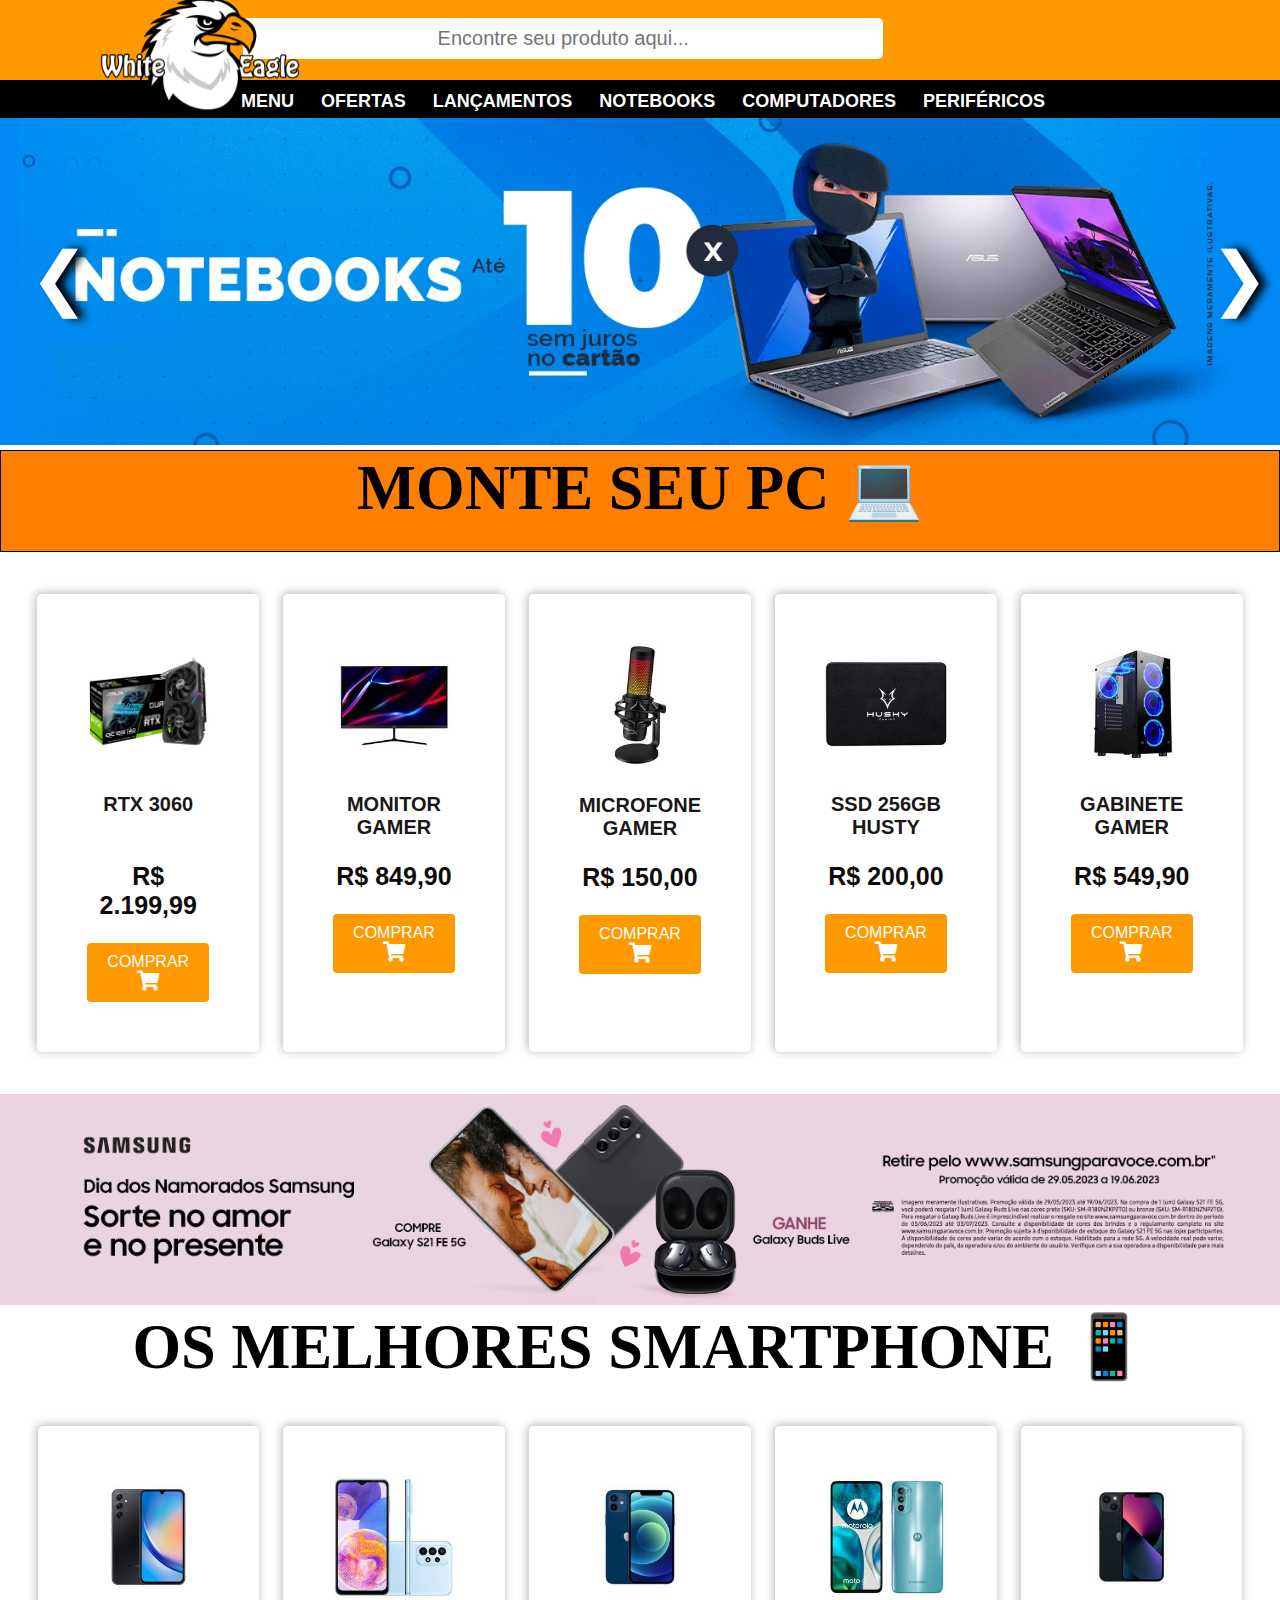
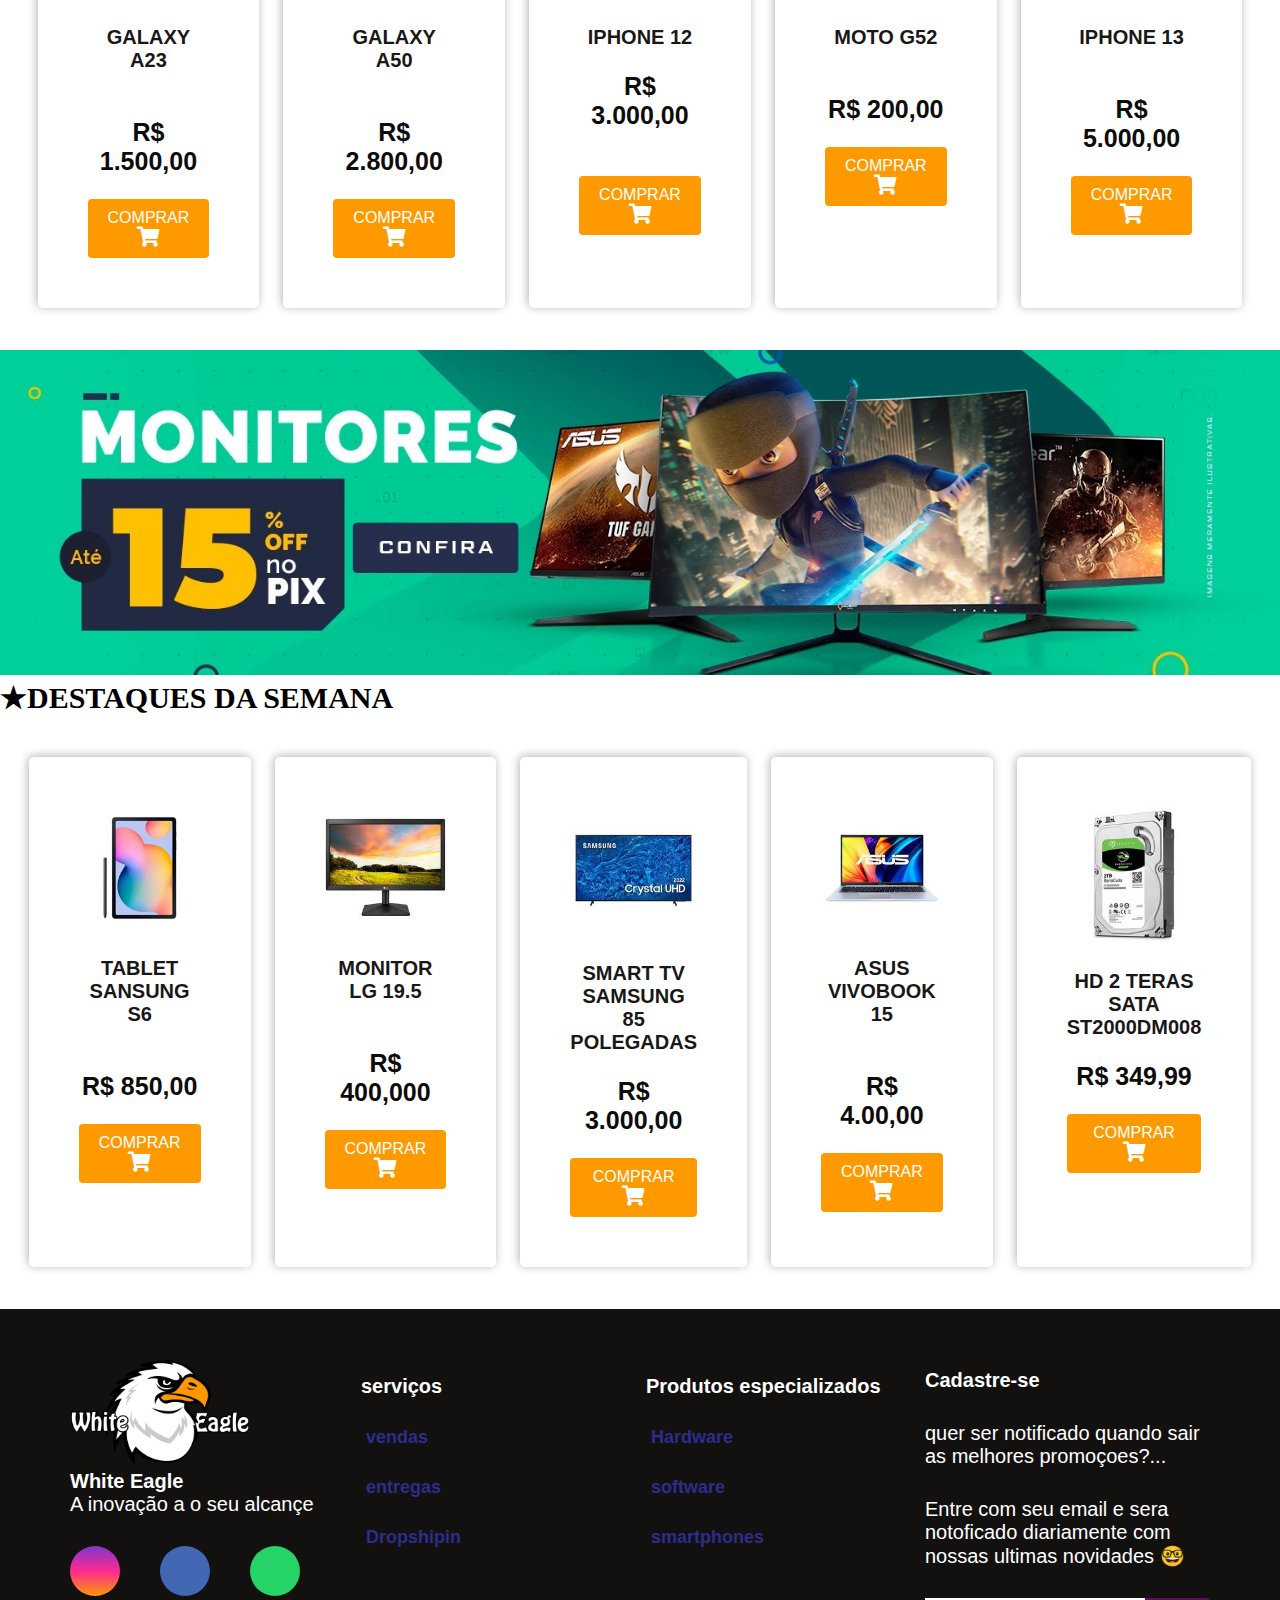
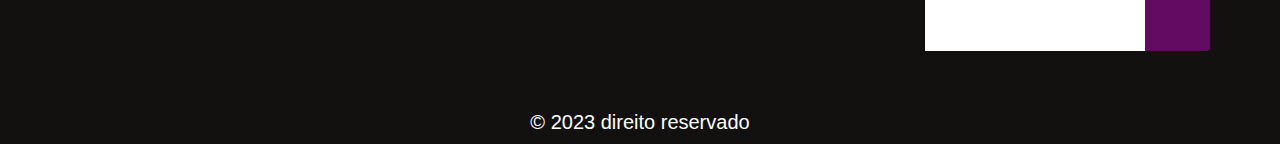
<file: index.html>
<!DOCTYPE html>
<html lang="pt-br">
<head>
    <meta charset="UTF-8">
    <meta http-equiv="X-UA-Compatible" content="IE=edge">
    <meta name="viewport" content="width=device-width, initial-scale=1.0">
    <title>White Eagle</title>
    <link rel="stylesheet" href="index.css">
    <link rel="stylesheet" href="https://cdnjs.cloudflare.com/ajax/libs/font-awesome/5.15.3/css/all.min.css">
    <link rel="stylesheet" href="https://cdnjs.cloudflare.com/ajax/libs/font-awesome/6.4.0/css/all.min.css" integrity="sha512-iecdLmaskl7CVkqkXNQ/ZH/XLlvWZOJyj7Yy7tcenmpD1ypASozpmT/E0iPtmFIB46ZmdtAc9eNBvH0H/ZpiBw==" crossorigin="anonymous" referrerpolicy="no-referrer" />
    <link rel="icon" href="img/favicon.ico">
    <script src="script.js" defer></script>
</head>
<body>
    <header class="topo">
      <input type="text" class="input" placeholder="Encontre seu produto aqui...">  
        
        <a href="login.html">
            <img id="login" src="img/perfil.png" alt="FAÇA LOGIN" width="55" height="55">
          </a>
          <a href="cadastro.html">
            <img id="cadastro" src="img/cadastro.png" alt="FAÇA LOGIN" width="55" height="55">
          </a>
      </header>

       <!-- menu-->
    <nav class="menu">
        <div class="logo">
            <a href="index.html"><img src="img/topo2.png"  width="200px" style="margin-left: -200px;"></a> 
          </div>
        <ul>
            <li><a href="#">MENU</a></li>
            <li><a href="#">OFERTAS</a></li>
            <li><a href="#">LANÇAMENTOS</a></li>
            <li><a href="#">NOTEBOOKS</a></li>
            <li><a href="#">COMPUTADORES</a></li>
            <li><a href="#">PERIFÉRICOS</a></li>
         
        </ul>
    </nav>        
  

    <div class="logo">
    </div> 

    <!--slide-->
    <div class="slider-container">
        <div class="slider">
            <div class="slide">
                <img src="img/banners/banner2.png" alt="Imagem 1">
            </div>
            <div class="slide">
                <img src="img/banners/banner.png" alt="Imagem 2">
            </div>
            <div class="slide">
                <img src="img/banners/banner3.png" alt="Imagem 3">
            </div>
            <div class="slide">
                <img src="img/banners/banner4.png" alt="Imagem 3">
            </div>  
        </div>
            <div class="prev">&#10094;</div>
            <div class="next">&#10095;</div>
    </div>

                   <!--PC-->
          <fieldset>
            <b> <h1 class="titulo">MONTE SEU PC &#x1F4BB;</h1> </b>
          </fieldset>

    <div class="container">
        <div class="lista">
            <div class="item">
                <img src="/img//produtos/placa_video.jpg" width="100%" height="auto">
         
                    <h1><br><span class="tarja">RTX 3060</span></h1><br>
			   <br>  <h2 class="preco"><b>R$ 2.199,99</b></h2>
                 <br> <button class="botao-comprar">COMPRAR <i class="fas fa-shopping-cart"></i></button>
                  
              </div>

            <div class="item">
                <img src="img/produtos/monitor.jpg" width="100%" height="auto">
                <h1><br><span class="tarja">MONITOR GAMER</span></h1><br>
                <h4 class="preco"><b>R$ 849,90</b></h4>
                <br> <button class="botao-comprar">COMPRAR <i class="fas fa-shopping-cart"></i></button>
            </div>

            <div class="item">
                <img src="img/produtos/microfone.jpg" width="100%" height="auto">
                <h1><br><span class="tarja">MICROFONE GAMER</span></h1><br>
                <h4 class="preco"><b>R$ 150,00</b></h4>
                <br> <button class="botao-comprar">COMPRAR <i class="fas fa-shopping-cart"></i></button>
           </div>

            <div class="item">
                <img src="img/produtos/ssd2.jpg" width="100%" height="auto">
                <h1><br><span class="tarja">SSD 256GB HUSTY</span></h1><br>
                <h4 class="preco"><b>R$ 200,00</b></h4>
                <br> <button class="botao-comprar">COMPRAR <i class="fas fa-shopping-cart"></i></button>
            </div>

            <div class="item">
                <img src="img/produtos/gabinete.jpg" width="100%" height="auto">
                <h1><br><span class="tarja">GABINETE GAMER</span></h1><br>
                <h4 class="preco"><b>R$ 549,90</b></h4>
                <br> <button class="botao-comprar">COMPRAR <i class="fas fa-shopping-cart"></i></button>
            </div>
           </div>

     <img src="img/banners/banner celular.webp" alt="banner celular" width="100%" height="auto">

               <!--celulares-->
           <br><b> <h1 class="titulo">OS MELHORES SMARTPHONE &#x1F4F1; </h1> </b>
           <div class="container">
               <div class="lista">
                   <div class="item">
                       <img src="/img//produtos/celular.jpg" width="100%" height="auto">
                           <h1><br><span class="tarja">GALAXY A23</span></h1><br>
                           <br><h2 class="preco"><b>R$ 1.500,00</b></h2>
                           <br> <button class="botao-comprar">COMPRAR <i class="fas fa-shopping-cart"></i></button>
                     </div>
    
                   <div class="item">
                       <img src="img/produtos/cell a23.jpg" width="100%" height="auto">
                       <h1><br><span class="tarja">GALAXY A50</span></h1><br>
                       <br><h4 class="preco"><b>R$ 2.800,00</b></h4>
                       <br> <button class="botao-comprar">COMPRAR <i class="fas fa-shopping-cart"></i></button>
                   </div>
       
                   <div class="item">
                   
                       <img src="img/produtos/cell iphone12.jpg" width="100%" height="auto">
                       <h1><br><span class="tarja">IPHONE 12 </span></h1><br>
                       <h4 class="preco"><b>R$ 3.000,00</b></h4>
                       </BR></BR> <button class="botao-comprar">COMPRAR <i class="fas fa-shopping-cart"></i></button>
                  </div>
       
                   <div class="item">
                       <img src="img/produtos/cell motog52,.jpg" width="100%" height="auto">
                       <h1><br><span class="tarja">MOTO G52</span></h1><br>
                      <br> <h4 class="preco"><b>R$ 200,00</b></h4>
                      <br> <button class="botao-comprar">COMPRAR <i class="fas fa-shopping-cart"></i></button>
                   </div>
       
                   <div class="item">
                       <img src="img/produtos/cell iphone13.jpg" width="100%" height="auto">
                       <h1><br><span class="tarja">IPHONE 13</span></h1><br>
                      <br> <h4 class="preco"><b>R$ 5.000,00</b></h4>
                      <br> <button class="botao-comprar">COMPRAR <i class="fas fa-shopping-cart"></i></button>
                   </div>
                  </div>
  

             <a href="#">  <img src="img/banners/monitor banner 777.jpg" alt="monitor anuncio" width="100%" height="auto"></a>  


                   <!--destaques da semana-->
           <br><h2 style="font-size: 30px;">&#9733;DESTAQUES DA SEMANA</h2>
           <div class="container">
            <div class="lista">
                <div class="item">
                    <img src="/img//banners/tablet001.jpg" width="100%" height="auto">
                        <h1><br><span class="tarja">TABLET SANSUNG S6</span></h1><br>
                        <br><h2 class="preco"><b>R$ 850,00</b></h2>
                        <br> <button class="botao-comprar">COMPRAR <i class="fas fa-shopping-cart"></i></button>
                  </div>
 
                <div class="item">
                    <img src="img/banners/monitorN.jpg" width="100%" height="auto">
                    <h1><br><span class="tarja">MONITOR LG 19.5</span></h1><br>
                    <br><h4 class="preco"><b>R$ 400,000</b></h4>
                    <br> <button class="botao-comprar">COMPRAR <i class="fas fa-shopping-cart"></i></button>
                </div>
    
                <div class="item">
                
                    <img src="img/banners/TVsa.jpg" width="100%" height="auto">
                    <h1><br><span class="tarja">SMART TV SAMSUNG 85 POLEGADAS</span></h1><br>
                    <h4 class="preco"><b>R$ 3.000,00</b></h4>
                    <br> <button class="botao-comprar">COMPRAR <i class="fas fa-shopping-cart"></i></button>
               </div>
    
                <div class="item">
                    <img src="img/banners/notbbokN.jpg" width="100%" height="auto">
                    <h1><br><span class="tarja">ASUS VIVOBOOK 15</span></h1><br>
                   <br> <h4 class="preco"><b>R$ 4.00,00</b></h4>
                   <br> <button class="botao-comprar">COMPRAR <i class="fas fa-shopping-cart"></i></button>
                </div>
    
                <div class="item">
                <img src="img/banners/hdN.jpg" width="100%" height="auto">
                    <h1><br><span class="tarja">HD 2 TERAS SATA ST2000DM008</span></h1><br>
                   <h4 class="preco"><b>R$ 349,99</b></h4>
                   <br> <button class="botao-comprar">COMPRAR <i class="fas fa-shopping-cart"></i></button>
                </div>
               </div>


            <!-- footer -->
            <footer>
                <div id="footer_content">
                    <div id="footer_contacts">
                        <img src="img/topo2.png" alt="logo" width="180"  style="margin-top: -10px;">
                        <br><h1>White Eagle</h1>
                        <p>A inovação a o seu alcançe</p>
                        <div id="footer_social_media">
                            <a href="#" class="footer-link" id="istagram">
                                <i class="fa-brands fa-instagram"></i>
                            </a>
                            <a href="#" class="footer-link" id="facebook">
                                <i class="fa-brands fa-facebook-f"></i>
                            </a>
                            <a href="#" class="footer-link" id="whatsapp">
                                <i class="fa-brands fa-whatsapp"></i>
                            </a>
                        </div>
                    </div>
                        <ul class="footer-list">
                            <li>
                                <h3>serviços</h3>
                            </li>
                            <li>
                                <a href="#" class="footer-link">vendas</a>
                            </li>
                            <li>
                                <a href="#" class="footer-link">entregas </a>
                            </li>
                            <li>
                                <a href="#" class="footer-link">Dropshipin</a>
                            </li>
                        </ul>
        
                        <ul class="footer-list">
                            <li>
                                <h3>Produtos especializados</h3>
                            </li>
                            <li>
                                <a href="#" class="footer-link">Hardware</a>
                            </li>
                            <li>
                                <a href="#" class="footer-link">software</a>
                            </li>
                            <li>
                                <a href="#" class="footer-link">smartphones</a>
                            </li>
                        </ul>
        
                        <div id="footer_cad">
                            <h3>Cadastre-se</h3>
                            <p>quer ser notificado quando sair as melhores promoçoes?...</p>
                            <p>Entre com seu email e sera notoficado diariamente com nossas ultimas novidades &#x1F913;</p>
        
                       <div id="input_group">
                            <input type="email" id="email">
                            <button>
                                <i class="fa-regular fa-envelope"></i>
                            </button>
                        </div>
                    </div>
                </div>
                    <p style="text-align: center; padding-bottom: 10px;"> &#169 2023 direito reservado</p>
            </footer>
           
</body>
</html>
</file>
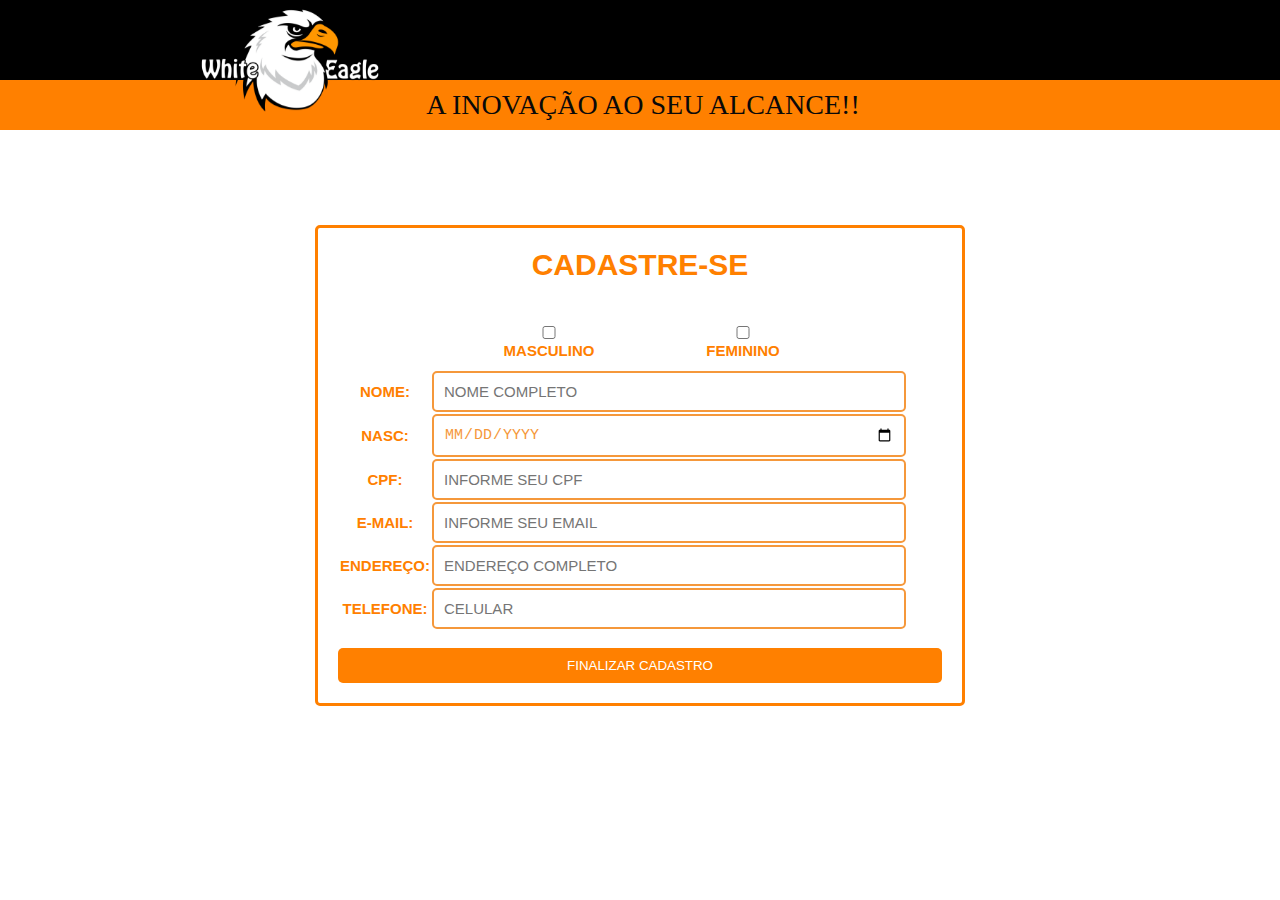
<file: cadastro.html>
<!DOCTYPE html>
<html lang="pt-br">
<head>
    <meta charset="UTF-8">
    <meta http-equiv="X-UA-Compatible" content="IE=edge">
    <meta name="viewport" content="width=device-width, initial-scale=1.0">
    <title>Cadastre-se na Eagle</title>
    <link rel="stylesheet" href="cadastro.css">
    <link rel="icon" href="img/favicon.ico">
</head>
<body>
    <section class="tela-cadastro">
        <div class="cadastro">
            <div>
                <h1>CADASTRE-SE</h1>
                <br><br><br>
            </div>
            <form name="Cadastro Usuario" method="post" action="php/variaveis.php">
                <table>
                    <tr>
                        <td></td>
                        <td style="top: -10px; left: -120px; position: relative;"><input type="checkbox" name="masculino" value="masculino">MASCULINO</td>
                        <td style="top: -10px; left: -390px; position: relative;"><input type="checkbox" name="feminino" value="feminino">FEMININO</td>
                    </tr> 
                        <td>Nome:</td>
                        <td><input name="nome_usuario" type="text" size="50" maxlenght="50" placeholder="NOME COMPLETO"></td>
                    </tr>
                    <tr>
                        <td>NASC:</td>
                        <td><input name="nascimento_usuario" type="date" size="50" maxlenght="50" placeholder="DATA DE NASCIMENTO"></td>
                    </tr>
                    <tr>
                        <td>CPF:</td>
                        <td><input name="cpf_usuario" type="number" size="50" maxlenght="50" placeholder="INFORME SEU CPF"></td>
                    </tr>
                    <tr>
                        <td>E-mail:</td>
                        <td><input name="email_usuario" type="email" size="50" maxlenght="50" placeholder="INFORME SEU EMAIL"></td>
                    </tr>
                    <tr>
                        <td>Endereço:</td>
                        <td><input name="endereco_usuario" type="text" size="50" maxlenght="50" placeholder="ENDEREÇO COMPLETO"></td>
                    </tr>
                    <tr>
                        <td>Telefone:</td>
                        <td><input name="telefone_usuario" type="number" size="50" maxlenght="50" placeholder="CELULAR"></td>
                    </tr>
                </table>
                <br>
                <button type="submit" name="Submit">FINALIZAR CADASTRO</button>
            </form>
        </div>
    </section>
    <header class="topo">
    </header>
    <nav class="menu">
        <ul>
            <li><a> A INOVAÇÃO AO SEU ALCANCE!!</a></li>
        </ul>
    </nav>        
    <div class="logo">
    <a href="index.html"><img src="img/topo2.png" width="180px"></a>    
    </div> 
</body>
</body>
</html>
</file>
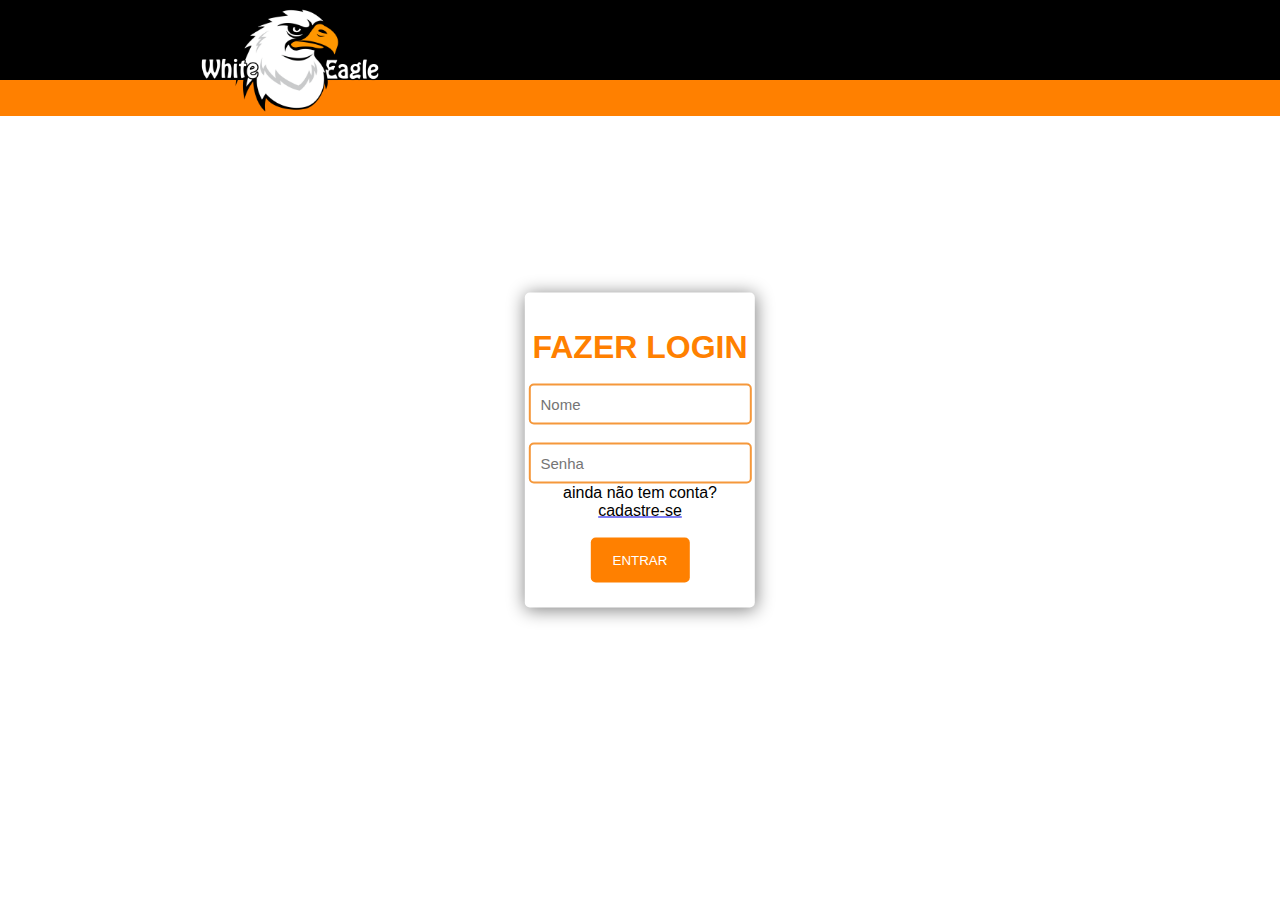
<file: login.html>
login do e-comere html

<!DOCTYPE html>
<html lang="pt-br">
<head>
    <meta charset="UTF-8">
    <meta http-equiv="X-UA-Compatible" content="IE=edge">
    <meta name="viewport" content="width=device-width, initial-scale=1.0">
    <title>Faça Login na Eagle</title>
    <link rel="stylesheet" href="login.css">
    <link rel="icon" href="img/favicon.ico">
</head>
<body>
    <div class="telalogin">
        <br><br>
        <h1>FAZER LOGIN</h1>
        <br>
        <input type="text" name="nome" placeholder="Nome">
      <br><br>
        <input type="password" name="senha" placeholder="Senha">
       <p>ainda não tem conta?</p>  <a href="cadastro.html"><p>cadastre-se</p> </a>
        <br>
        <button>ENTRAR</button>
    </div>
    <header class="topo"></header>
    <nav class="menu">
        <ul>
            <li><a></a></li>
        </ul>
    </nav>        
    <div class="logo">
        <a href="index.html"><img src="img/topo2.png" width="180px"></a> 
</body>
</html>
</file>
<file: index.css>
*{
    margin: 0;
    padding: 0;
    font-size: 20px;
}




.topo{
    background: #ff9900;
    position: fixed;
    top: 0;
    left: 0;
    right: 0;
    height: 80px;
        
}

input[type=text] {
    position: fixed;
    border-radius: 5px;
    text-align: center;
    height: 41px;
    top: 2%;
    box-sizing: border-box;
    right:31%;
    width: 640px;
    border: none;
    outline: none;
    color: black;
        
}

.logo{
	position: fixed;
	top: -4px;
	left: 300px;
  cursor: pointer;
}

/*MENU*/
.menu{
    position: fixed;
    text-align: center;
    background-color:black;
    width: 100%;       
    top: 80px;
    border-style: solid;
    border-color: black;
}

li{
    display: inline-block;
    margin: 6px;
    font-family: Arial, Helvetica, sans-serif;
}

li a{
    text-decoration: none;
    color: white;
    padding: 3px 5px;
    font-weight: 900;
    font-size: large;   
}

li a:hover{
    text-shadow:  1px 1px 7px black   
}


#login{
	position: fixed;
	top: 11px;
	left: 1300px;
}
#cadastro{
	position: fixed;
	top: 12px;
	left: 1380px;
}



/* SLIDES */
.slider-container {
    width: 100%;
    height: auto;
    overflow: hidden;
    position: relative;
    margin: 0 auto;
    margin-top: 118px;
  }
  
  .slider {
    width: 100%;
    height: 100%;
    display: flex;
    transition: transform 1s ease-in-out;
  }
  
  .slide {
    flex: 0 0 100%;
    height: 60%;
  }
  
  .slide img {
    width: 100%;
    height: 100%;
    object-fit: cover;
  }
  
  .prev,
  .next {
    position: absolute;
    top: 50%;
    transform: translateY(-50%);
    width: 30px;
    height: 30px;
    color: #fff;
    font-size: 70px;
    text-align: center;
    line-height: 20px;
    cursor: pointer;
    text-shadow:8px 0px 8px black;
  }
  
  .prev {
    left: 30px;
  }
  
  .next {
    right: 40px;
  }


  /* Produtos*/

div.lista{
 
  display: flex;
  width: 100%px; 
  margin-left: auto;
  margin-right: auto; 
  padding: 30px;
  justify-content: center;
  
}

div.item{
  text-align: center;
  padding: 50px;
  width: 100%px;
  height: auto;
  margin: 12px;
  box-shadow: -1px -1px 10px rgb(179, 178, 178);
  border-radius: 5px;
}



div.item:hover{
  background-color:white ;
  cursor: pointer;
  box-shadow: 1px 1px 15px #000000;
  border-style: solid;
  border-color: #0f0f0f;
}

.item{
  width: 100%;
  height: auto;

}

.item, p{
 
   font-family: Arial, Helvetica, sans-serif;
}



.tarja{
  color: rgb(26, 23, 23);
} 

.preco{
  color: rgb(14, 11, 11);
  border-radius: 5px;
}



  .preco, b{
    font-size: 25px;
  }

.titulo{
  text-align: center;
  font-size: 250%;
}


fieldset{
   height: auto;
 background-color: #FF8000;
 border: 1px solid #010505;
   height: 100px;
}

/*estilização botão de compras*/
.botao-comprar {
  padding: 10px 20px;
  font-size: 16px;
  border: none;
  background-color: #ff9900;
  color: #ffffff;
  cursor: pointer;
  border-radius: 4px;
  transition: background-color 0.3s;
}

.botao-comprar:hover {
  background-color: #110f0f;
  color: #ff9900;
}

/*footer*/
footer{
  font-family: Arial, Helvetica, sans-serif;
  width: 100%;
  color: white ;
  background-color: rgb(19, 16, 16);
}

.footer-link{
  text-decoration: none;
}

#footer_content{
    display: grid;
    grid-template-columns: repeat(4, 1fr);
    padding: 3rem 3.5rem;
}

#footer_contacts{
  margin-bottom: 0,75rem;
}

#footer_social_media{
   display: flex;
   gap: 2rem;
   margin-top:1.5rem;
}

#footer_social_media .footer-link{
 display: flex;
align-items: center;
justify-content: center;
  height: 2.5rem;
  width: 2.5rem;
  color:white;
  border-radius: 50%;
}

#footer_social_media .footer-link:hover{
  opacity: 0.8;
}

#footer_social_media .footer-link i{
  font-size: 1.25rem;
}


#istagram{
   background:linear-gradient(#7f37c9, #ff2992, #ff9807);
}

#facebook{
   background-color: #4267b3;
}


#whatsapp{
  background-color: #25d366;
}

.footer-list{
   display: flex;
   flex-direction: column;
   gap: 0.75rem;
   list-style: none;  
}

.footer-list .footer-link{
   color: rgb(45, 45, 139);
}

#footer_cad{
  display: flex;
  flex-direction: column;
  gap: 1.5rem;

}

#input_group{
  display: flex;
  align-items: center;
  border-radius: 4px;
}

#input_group input{
  all: unset;
  padding: 0.75rem;
  width: 100%;
background-color: white;
color: black;
}

#input_group button{
  background-color: rgb(99, 10, 99);
  border: none;
  padding: 0px 1.25rem;
  font-size: 1.125rem;
  height: 100%;
  border-radius:0px 4px 4px 0px;
  cursor: pointer;
}
</file>
<file: cadastro.css>
*{
    margin: 0;
    padding: 0;
    
}

.topo{
    background: black;
    position: fixed;
    top: 0;
    left: 0;
    right: 0;
    height: 80px;
    color: rgb(0, 0, 0);   
}


.logo{
	position: fixed;
	top: 6px;
	left: 200px;
    cursor: pointer;
}

/*MENU*/
.menu{
    position: fixed;
    text-align: center;
    background-color:#FF8000;
    width: 100%;       
    top: 80px;
    border-style: solid;
    border-color: #FF8000;
}

li{
    display: inline-block;
    margin: 6px;
}

li a{
    padding: 3px 5px;
    color: rgb(10, 9, 9);
    font-size: 28px;
}


/*Tela DIV cadastro*/
.tela-cadastro{
    position: absolute;
	color: #FF8000;
	top: 50%;
	left: 50%;
	transform: translate(-50%, -50%);
	border-radius: 5px;
    border-color: #FF8000;
    text-align: center;
    font-family: Arial, Helvetica, sans-serif;
    box-sizing: border-box;
    width: 650px;
    height: 450px;
}

/*Input Login*/
.cadastro{
    background-color: white;
    border-style: solid;
    border-color: #FF8000;
    padding: 20px;
    color: #FF8000;
    border-radius: 5px;
    font-size: 15px;
    outline: none;
    text-transform: uppercase;
  
}

input{
    background-color: white;
    border-style: solid;
    border-color: #f5983b;
    padding: 10px;
    color: #f5983b;
    border-radius: 5px;
    font-size: 15px;
    outline: none;
    text-transform: uppercase;
    width: 450px;
}

input:hover{
    border-color: #f5983b;
}

input.radio{
    color: black;
}

button{
  background-color: #FF8000;
  border: none;
  padding: 10px;
  width: 100%;
  color: white;
  border-radius: 5px;


}

button:hover{
	background-color: #f5983b;
	cursor: pointer;
    text-transform: uppercase;
    
}


table{
    font-weight: bold;
	text-align: center;    
}
</file>
<file: login.css>
*{
    margin: 0;
    padding: 0;
    
}

.topo{
    background: black;
    position: fixed;
    top: 0;
    left: 0;
    right: 0;
    height: 80px;
        
}


.logo{
	position: fixed;
	top: 6px;
	left: 200px;
    cursor: pointer;
}

/*MENU*/
.menu{
    position: fixed;
    text-align: center;
    background-color:#FF8000;
    width: 100%;       
    top: 80px;
    border-style: solid;
    border-color: #FF8000;
    
}

li{
    display: inline-block;
    margin: 6px;
}

li a{
    padding: 3px 5px;
}


/*Tela DIV Login*/
.telalogin{
	position: absolute;
	color: #FF8000;
	top: 50%;
	left: 50%;
	transform: translate(-50%, -50%);
	border-radius: 5px;
    border-color: #FF8000;
    text-align: center;
    font-family: Arial, Helvetica, sans-serif;
    box-sizing: border-box;
    box-shadow: 1px 2px 18px grey;
    width: 18vw;
    height: 35vh;
}


/*Input Login*/
input{
    background-color: white;
    border-style: solid;
    border-color: #f5983b;
    padding: 10px;
    color: #f5983b;
    border-radius: 5px;
    font-size: 15px;
    outline: none;
}

input, p, p{
    color: black;
    text-decoration: none;
}


input:hover{
    border-color: #f5983b;
}

button{
  background-color: #FF8000;
  border: none;
  color: white;
  border-radius: 5px;
  font-family: Arial, Helvetica, sans-serif;
  width: 11vh;
  height: 5vh;

}

button:hover{
	background-color: #f5983b;
	cursor: pointer;
    text-transform: uppercase;
    
}
</file>
